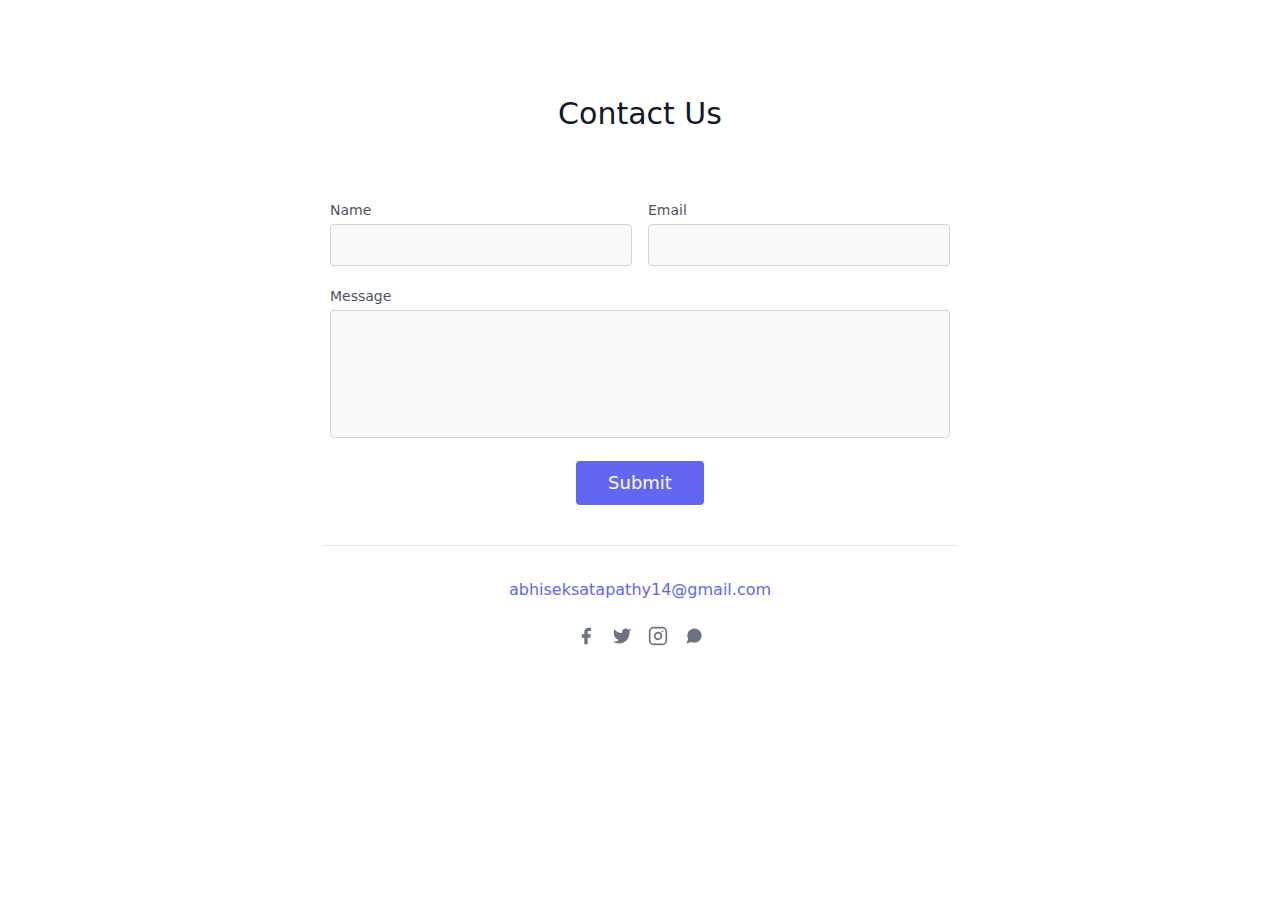
<file: contact.html>
<!DOCTYPE html>
<html lang="en">

<head>
    <title></title>
    <meta charset="UTF-8">
    <meta name="viewport" content="width=device-width, initial-scale=1">
    <link href="style.css" rel="stylesheet">
</head>

<body>
    <section class="text-gray-600 body-font relative">
        <div class="container px-5 py-24 mx-auto">
            <div class="flex flex-col text-center w-full mb-12">
                <h1 class="sm:text-3xl text-2xl font-medium title-font mb-4 text-gray-900">Contact Us</h1>
            </div>
            <div class="lg:w-1/2 md:w-2/3 mx-auto">
                <div class="flex flex-wrap -m-2">
                    <div class="p-2 w-1/2">
                        <div class="relative">
                            <label for="name" class="leading-7 text-sm text-gray-600">Name</label>
                            <input type="text" id="name" name="name"
                                class="w-full bg-gray-100 bg-opacity-50 rounded border border-gray-300 focus:border-indigo-500 focus:bg-white focus:ring-2 focus:ring-indigo-200 text-base outline-none text-gray-700 py-1 px-3 leading-8 transition-colors duration-200 ease-in-out">
                        </div>
                    </div>
                    <div class="p-2 w-1/2">
                        <div class="relative">
                            <label for="email" class="leading-7 text-sm text-gray-600">Email</label>
                            <input type="email" id="email" name="email"
                                class="w-full bg-gray-100 bg-opacity-50 rounded border border-gray-300 focus:border-indigo-500 focus:bg-white focus:ring-2 focus:ring-indigo-200 text-base outline-none text-gray-700 py-1 px-3 leading-8 transition-colors duration-200 ease-in-out">
                        </div>
                    </div>
                    <div class="p-2 w-full">
                        <div class="relative">
                            <label for="message" class="leading-7 text-sm text-gray-600">Message</label>
                            <textarea id="message" name="message"
                                class="w-full bg-gray-100 bg-opacity-50 rounded border border-gray-300 focus:border-indigo-500 focus:bg-white focus:ring-2 focus:ring-indigo-200 h-32 text-base outline-none text-gray-700 py-1 px-3 resize-none leading-6 transition-colors duration-200 ease-in-out"></textarea>
                        </div>
                    </div>
                    <div class="p-2 w-full">
                        <button
                            class="flex mx-auto text-white bg-indigo-500 border-0 py-2 px-8 focus:outline-none hover:bg-indigo-600 rounded text-lg">Submit</button>
                    </div>
                    <div class="p-2 w-full pt-8 mt-8 border-t border-gray-200 text-center">
                        <a class="text-indigo-500">abhiseksatapathy14@gmail.com</a>
                        <br>
                        <br> <span class="inline-flex">
                            <a class="text-gray-500">
                                <svg fill="currentColor" stroke-linecap="round" stroke-linejoin="round" stroke-width="2"
                                    class="w-5 h-5" viewBox="0 0 24 24">
                                    <path d="M18 2h-3a5 5 0 00-5 5v3H7v4h3v8h4v-8h3l1-4h-4V7a1 1 0 011-1h3z"></path>
                                </svg>
                            </a>
                            <a class="ml-4 text-gray-500">
                                <svg fill="currentColor" stroke-linecap="round" stroke-linejoin="round" stroke-width="2"
                                    class="w-5 h-5" viewBox="0 0 24 24">
                                    <path
                                        d="M23 3a10.9 10.9 0 01-3.14 1.53 4.48 4.48 0 00-7.86 3v1A10.66 10.66 0 013 4s-4 9 5 13a11.64 11.64 0 01-7 2c9 5 20 0 20-11.5a4.5 4.5 0 00-.08-.83A7.72 7.72 0 0023 3z">
                                    </path>
                                </svg>
                            </a>
                            <a class="ml-4 text-gray-500">
                                <svg fill="none" stroke="currentColor" stroke-linecap="round" stroke-linejoin="round"
                                    stroke-width="2" class="w-5 h-5" viewBox="0 0 24 24">
                                    <rect width="20" height="20" x="2" y="2" rx="5" ry="5"></rect>
                                    <path d="M16 11.37A4 4 0 1112.63 8 4 4 0 0116 11.37zm1.5-4.87h.01"></path>
                                </svg>
                            </a>
                            <a class="ml-4 text-gray-500">
                                <svg fill="currentColor" stroke-linecap="round" stroke-linejoin="round" stroke-width="2"
                                    class="w-5 h-5" viewBox="0 0 24 24">
                                    <path
                                        d="M21 11.5a8.38 8.38 0 01-.9 3.8 8.5 8.5 0 01-7.6 4.7 8.38 8.38 0 01-3.8-.9L3 21l1.9-5.7a8.38 8.38 0 01-.9-3.8 8.5 8.5 0 014.7-7.6 8.38 8.38 0 013.8-.9h.5a8.48 8.48 0 018 8v.5z">
                                    </path>
                                </svg>
                            </a>
                            </br>
                    </div>
                </div>
            </div>
        </div>
    </section>
</body>

</html>
</file>
